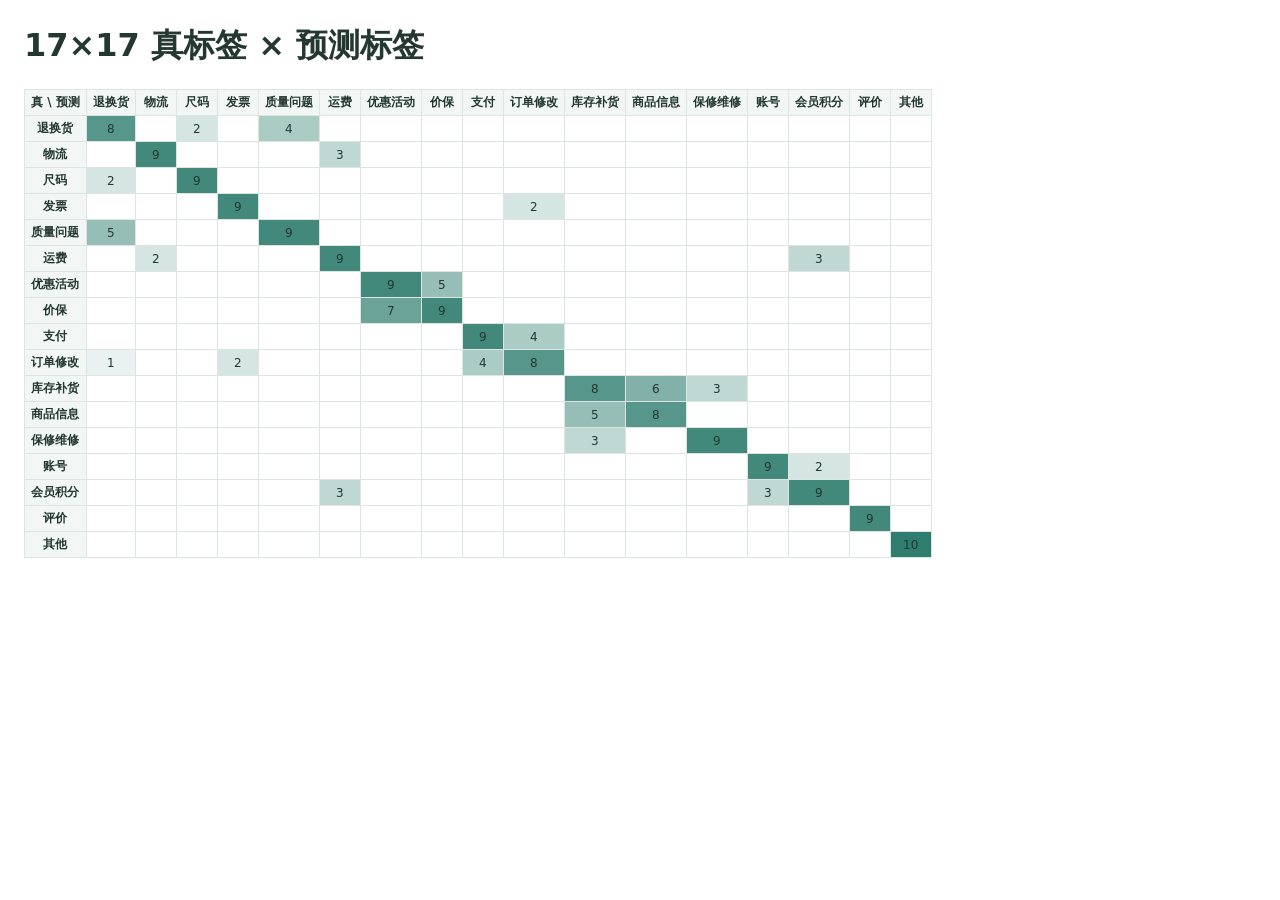
<file: evals/reports/ch10-topic-20261102-215702.html>
<!doctype html><html lang='zh-CN'><head><meta charset='utf-8'><title>ch10 混淆矩阵</title><style>body{font-family:system-ui,sans-serif;margin:24px;color:#243831}table{border-collapse:collapse;font-size:12px}th,td{border:1px solid #dce5e2;padding:4px 6px;text-align:center}th{background:#f2f7f5}td{min-width:28px}</style></head><body><h1>17×17 真标签 × 预测标签</h1><table><thead><tr><th>真 \ 预测</th><th>退换货</th><th>物流</th><th>尺码</th><th>发票</th><th>质量问题</th><th>运费</th><th>优惠活动</th><th>价保</th><th>支付</th><th>订单修改</th><th>库存补货</th><th>商品信息</th><th>保修维修</th><th>账号</th><th>会员积分</th><th>评价</th><th>其他</th></tr></thead><tbody><tr><th>退换货</th><td title='真:退换货 预测:退换货 次数:8' style='background:rgba(46,125,110,0.800)'>8</td><td title='真:退换货 预测:物流 次数:0' style='background:rgba(46,125,110,0.000)'></td><td title='真:退换货 预测:尺码 次数:2' style='background:rgba(46,125,110,0.200)'>2</td><td title='真:退换货 预测:发票 次数:0' style='background:rgba(46,125,110,0.000)'></td><td title='真:退换货 预测:质量问题 次数:4' style='background:rgba(46,125,110,0.400)'>4</td><td title='真:退换货 预测:运费 次数:0' style='background:rgba(46,125,110,0.000)'></td><td title='真:退换货 预测:优惠活动 次数:0' style='background:rgba(46,125,110,0.000)'></td><td title='真:退换货 预测:价保 次数:0' style='background:rgba(46,125,110,0.000)'></td><td title='真:退换货 预测:支付 次数:0' style='background:rgba(46,125,110,0.000)'></td><td title='真:退换货 预测:订单修改 次数:0' style='background:rgba(46,125,110,0.000)'></td><td title='真:退换货 预测:库存补货 次数:0' style='background:rgba(46,125,110,0.000)'></td><td title='真:退换货 预测:商品信息 次数:0' style='background:rgba(46,125,110,0.000)'></td><td title='真:退换货 预测:保修维修 次数:0' style='background:rgba(46,125,110,0.000)'></td><td title='真:退换货 预测:账号 次数:0' style='background:rgba(46,125,110,0.000)'></td><td title='真:退换货 预测:会员积分 次数:0' style='background:rgba(46,125,110,0.000)'></td><td title='真:退换货 预测:评价 次数:0' style='background:rgba(46,125,110,0.000)'></td><td title='真:退换货 预测:其他 次数:0' style='background:rgba(46,125,110,0.000)'></td></tr><tr><th>物流</th><td title='真:物流 预测:退换货 次数:0' style='background:rgba(46,125,110,0.000)'></td><td title='真:物流 预测:物流 次数:9' style='background:rgba(46,125,110,0.900)'>9</td><td title='真:物流 预测:尺码 次数:0' style='background:rgba(46,125,110,0.000)'></td><td title='真:物流 预测:发票 次数:0' style='background:rgba(46,125,110,0.000)'></td><td title='真:物流 预测:质量问题 次数:0' style='background:rgba(46,125,110,0.000)'></td><td title='真:物流 预测:运费 次数:3' style='background:rgba(46,125,110,0.300)'>3</td><td title='真:物流 预测:优惠活动 次数:0' style='background:rgba(46,125,110,0.000)'></td><td title='真:物流 预测:价保 次数:0' style='background:rgba(46,125,110,0.000)'></td><td title='真:物流 预测:支付 次数:0' style='background:rgba(46,125,110,0.000)'></td><td title='真:物流 预测:订单修改 次数:0' style='background:rgba(46,125,110,0.000)'></td><td title='真:物流 预测:库存补货 次数:0' style='background:rgba(46,125,110,0.000)'></td><td title='真:物流 预测:商品信息 次数:0' style='background:rgba(46,125,110,0.000)'></td><td title='真:物流 预测:保修维修 次数:0' style='background:rgba(46,125,110,0.000)'></td><td title='真:物流 预测:账号 次数:0' style='background:rgba(46,125,110,0.000)'></td><td title='真:物流 预测:会员积分 次数:0' style='background:rgba(46,125,110,0.000)'></td><td title='真:物流 预测:评价 次数:0' style='background:rgba(46,125,110,0.000)'></td><td title='真:物流 预测:其他 次数:0' style='background:rgba(46,125,110,0.000)'></td></tr><tr><th>尺码</th><td title='真:尺码 预测:退换货 次数:2' style='background:rgba(46,125,110,0.200)'>2</td><td title='真:尺码 预测:物流 次数:0' style='background:rgba(46,125,110,0.000)'></td><td title='真:尺码 预测:尺码 次数:9' style='background:rgba(46,125,110,0.900)'>9</td><td title='真:尺码 预测:发票 次数:0' style='background:rgba(46,125,110,0.000)'></td><td title='真:尺码 预测:质量问题 次数:0' style='background:rgba(46,125,110,0.000)'></td><td title='真:尺码 预测:运费 次数:0' style='background:rgba(46,125,110,0.000)'></td><td title='真:尺码 预测:优惠活动 次数:0' style='background:rgba(46,125,110,0.000)'></td><td title='真:尺码 预测:价保 次数:0' style='background:rgba(46,125,110,0.000)'></td><td title='真:尺码 预测:支付 次数:0' style='background:rgba(46,125,110,0.000)'></td><td title='真:尺码 预测:订单修改 次数:0' style='background:rgba(46,125,110,0.000)'></td><td title='真:尺码 预测:库存补货 次数:0' style='background:rgba(46,125,110,0.000)'></td><td title='真:尺码 预测:商品信息 次数:0' style='background:rgba(46,125,110,0.000)'></td><td title='真:尺码 预测:保修维修 次数:0' style='background:rgba(46,125,110,0.000)'></td><td title='真:尺码 预测:账号 次数:0' style='background:rgba(46,125,110,0.000)'></td><td title='真:尺码 预测:会员积分 次数:0' style='background:rgba(46,125,110,0.000)'></td><td title='真:尺码 预测:评价 次数:0' style='background:rgba(46,125,110,0.000)'></td><td title='真:尺码 预测:其他 次数:0' style='background:rgba(46,125,110,0.000)'></td></tr><tr><th>发票</th><td title='真:发票 预测:退换货 次数:0' style='background:rgba(46,125,110,0.000)'></td><td title='真:发票 预测:物流 次数:0' style='background:rgba(46,125,110,0.000)'></td><td title='真:发票 预测:尺码 次数:0' style='background:rgba(46,125,110,0.000)'></td><td title='真:发票 预测:发票 次数:9' style='background:rgba(46,125,110,0.900)'>9</td><td title='真:发票 预测:质量问题 次数:0' style='background:rgba(46,125,110,0.000)'></td><td title='真:发票 预测:运费 次数:0' style='background:rgba(46,125,110,0.000)'></td><td title='真:发票 预测:优惠活动 次数:0' style='background:rgba(46,125,110,0.000)'></td><td title='真:发票 预测:价保 次数:0' style='background:rgba(46,125,110,0.000)'></td><td title='真:发票 预测:支付 次数:0' style='background:rgba(46,125,110,0.000)'></td><td title='真:发票 预测:订单修改 次数:2' style='background:rgba(46,125,110,0.200)'>2</td><td title='真:发票 预测:库存补货 次数:0' style='background:rgba(46,125,110,0.000)'></td><td title='真:发票 预测:商品信息 次数:0' style='background:rgba(46,125,110,0.000)'></td><td title='真:发票 预测:保修维修 次数:0' style='background:rgba(46,125,110,0.000)'></td><td title='真:发票 预测:账号 次数:0' style='background:rgba(46,125,110,0.000)'></td><td title='真:发票 预测:会员积分 次数:0' style='background:rgba(46,125,110,0.000)'></td><td title='真:发票 预测:评价 次数:0' style='background:rgba(46,125,110,0.000)'></td><td title='真:发票 预测:其他 次数:0' style='background:rgba(46,125,110,0.000)'></td></tr><tr><th>质量问题</th><td title='真:质量问题 预测:退换货 次数:5' style='background:rgba(46,125,110,0.500)'>5</td><td title='真:质量问题 预测:物流 次数:0' style='background:rgba(46,125,110,0.000)'></td><td title='真:质量问题 预测:尺码 次数:0' style='background:rgba(46,125,110,0.000)'></td><td title='真:质量问题 预测:发票 次数:0' style='background:rgba(46,125,110,0.000)'></td><td title='真:质量问题 预测:质量问题 次数:9' style='background:rgba(46,125,110,0.900)'>9</td><td title='真:质量问题 预测:运费 次数:0' style='background:rgba(46,125,110,0.000)'></td><td title='真:质量问题 预测:优惠活动 次数:0' style='background:rgba(46,125,110,0.000)'></td><td title='真:质量问题 预测:价保 次数:0' style='background:rgba(46,125,110,0.000)'></td><td title='真:质量问题 预测:支付 次数:0' style='background:rgba(46,125,110,0.000)'></td><td title='真:质量问题 预测:订单修改 次数:0' style='background:rgba(46,125,110,0.000)'></td><td title='真:质量问题 预测:库存补货 次数:0' style='background:rgba(46,125,110,0.000)'></td><td title='真:质量问题 预测:商品信息 次数:0' style='background:rgba(46,125,110,0.000)'></td><td title='真:质量问题 预测:保修维修 次数:0' style='background:rgba(46,125,110,0.000)'></td><td title='真:质量问题 预测:账号 次数:0' style='background:rgba(46,125,110,0.000)'></td><td title='真:质量问题 预测:会员积分 次数:0' style='background:rgba(46,125,110,0.000)'></td><td title='真:质量问题 预测:评价 次数:0' style='background:rgba(46,125,110,0.000)'></td><td title='真:质量问题 预测:其他 次数:0' style='background:rgba(46,125,110,0.000)'></td></tr><tr><th>运费</th><td title='真:运费 预测:退换货 次数:0' style='background:rgba(46,125,110,0.000)'></td><td title='真:运费 预测:物流 次数:2' style='background:rgba(46,125,110,0.200)'>2</td><td title='真:运费 预测:尺码 次数:0' style='background:rgba(46,125,110,0.000)'></td><td title='真:运费 预测:发票 次数:0' style='background:rgba(46,125,110,0.000)'></td><td title='真:运费 预测:质量问题 次数:0' style='background:rgba(46,125,110,0.000)'></td><td title='真:运费 预测:运费 次数:9' style='background:rgba(46,125,110,0.900)'>9</td><td title='真:运费 预测:优惠活动 次数:0' style='background:rgba(46,125,110,0.000)'></td><td title='真:运费 预测:价保 次数:0' style='background:rgba(46,125,110,0.000)'></td><td title='真:运费 预测:支付 次数:0' style='background:rgba(46,125,110,0.000)'></td><td title='真:运费 预测:订单修改 次数:0' style='background:rgba(46,125,110,0.000)'></td><td title='真:运费 预测:库存补货 次数:0' style='background:rgba(46,125,110,0.000)'></td><td title='真:运费 预测:商品信息 次数:0' style='background:rgba(46,125,110,0.000)'></td><td title='真:运费 预测:保修维修 次数:0' style='background:rgba(46,125,110,0.000)'></td><td title='真:运费 预测:账号 次数:0' style='background:rgba(46,125,110,0.000)'></td><td title='真:运费 预测:会员积分 次数:3' style='background:rgba(46,125,110,0.300)'>3</td><td title='真:运费 预测:评价 次数:0' style='background:rgba(46,125,110,0.000)'></td><td title='真:运费 预测:其他 次数:0' style='background:rgba(46,125,110,0.000)'></td></tr><tr><th>优惠活动</th><td title='真:优惠活动 预测:退换货 次数:0' style='background:rgba(46,125,110,0.000)'></td><td title='真:优惠活动 预测:物流 次数:0' style='background:rgba(46,125,110,0.000)'></td><td title='真:优惠活动 预测:尺码 次数:0' style='background:rgba(46,125,110,0.000)'></td><td title='真:优惠活动 预测:发票 次数:0' style='background:rgba(46,125,110,0.000)'></td><td title='真:优惠活动 预测:质量问题 次数:0' style='background:rgba(46,125,110,0.000)'></td><td title='真:优惠活动 预测:运费 次数:0' style='background:rgba(46,125,110,0.000)'></td><td title='真:优惠活动 预测:优惠活动 次数:9' style='background:rgba(46,125,110,0.900)'>9</td><td title='真:优惠活动 预测:价保 次数:5' style='background:rgba(46,125,110,0.500)'>5</td><td title='真:优惠活动 预测:支付 次数:0' style='background:rgba(46,125,110,0.000)'></td><td title='真:优惠活动 预测:订单修改 次数:0' style='background:rgba(46,125,110,0.000)'></td><td title='真:优惠活动 预测:库存补货 次数:0' style='background:rgba(46,125,110,0.000)'></td><td title='真:优惠活动 预测:商品信息 次数:0' style='background:rgba(46,125,110,0.000)'></td><td title='真:优惠活动 预测:保修维修 次数:0' style='background:rgba(46,125,110,0.000)'></td><td title='真:优惠活动 预测:账号 次数:0' style='background:rgba(46,125,110,0.000)'></td><td title='真:优惠活动 预测:会员积分 次数:0' style='background:rgba(46,125,110,0.000)'></td><td title='真:优惠活动 预测:评价 次数:0' style='background:rgba(46,125,110,0.000)'></td><td title='真:优惠活动 预测:其他 次数:0' style='background:rgba(46,125,110,0.000)'></td></tr><tr><th>价保</th><td title='真:价保 预测:退换货 次数:0' style='background:rgba(46,125,110,0.000)'></td><td title='真:价保 预测:物流 次数:0' style='background:rgba(46,125,110,0.000)'></td><td title='真:价保 预测:尺码 次数:0' style='background:rgba(46,125,110,0.000)'></td><td title='真:价保 预测:发票 次数:0' style='background:rgba(46,125,110,0.000)'></td><td title='真:价保 预测:质量问题 次数:0' style='background:rgba(46,125,110,0.000)'></td><td title='真:价保 预测:运费 次数:0' style='background:rgba(46,125,110,0.000)'></td><td title='真:价保 预测:优惠活动 次数:7' style='background:rgba(46,125,110,0.700)'>7</td><td title='真:价保 预测:价保 次数:9' style='background:rgba(46,125,110,0.900)'>9</td><td title='真:价保 预测:支付 次数:0' style='background:rgba(46,125,110,0.000)'></td><td title='真:价保 预测:订单修改 次数:0' style='background:rgba(46,125,110,0.000)'></td><td title='真:价保 预测:库存补货 次数:0' style='background:rgba(46,125,110,0.000)'></td><td title='真:价保 预测:商品信息 次数:0' style='background:rgba(46,125,110,0.000)'></td><td title='真:价保 预测:保修维修 次数:0' style='background:rgba(46,125,110,0.000)'></td><td title='真:价保 预测:账号 次数:0' style='background:rgba(46,125,110,0.000)'></td><td title='真:价保 预测:会员积分 次数:0' style='background:rgba(46,125,110,0.000)'></td><td title='真:价保 预测:评价 次数:0' style='background:rgba(46,125,110,0.000)'></td><td title='真:价保 预测:其他 次数:0' style='background:rgba(46,125,110,0.000)'></td></tr><tr><th>支付</th><td title='真:支付 预测:退换货 次数:0' style='background:rgba(46,125,110,0.000)'></td><td title='真:支付 预测:物流 次数:0' style='background:rgba(46,125,110,0.000)'></td><td title='真:支付 预测:尺码 次数:0' style='background:rgba(46,125,110,0.000)'></td><td title='真:支付 预测:发票 次数:0' style='background:rgba(46,125,110,0.000)'></td><td title='真:支付 预测:质量问题 次数:0' style='background:rgba(46,125,110,0.000)'></td><td title='真:支付 预测:运费 次数:0' style='background:rgba(46,125,110,0.000)'></td><td title='真:支付 预测:优惠活动 次数:0' style='background:rgba(46,125,110,0.000)'></td><td title='真:支付 预测:价保 次数:0' style='background:rgba(46,125,110,0.000)'></td><td title='真:支付 预测:支付 次数:9' style='background:rgba(46,125,110,0.900)'>9</td><td title='真:支付 预测:订单修改 次数:4' style='background:rgba(46,125,110,0.400)'>4</td><td title='真:支付 预测:库存补货 次数:0' style='background:rgba(46,125,110,0.000)'></td><td title='真:支付 预测:商品信息 次数:0' style='background:rgba(46,125,110,0.000)'></td><td title='真:支付 预测:保修维修 次数:0' style='background:rgba(46,125,110,0.000)'></td><td title='真:支付 预测:账号 次数:0' style='background:rgba(46,125,110,0.000)'></td><td title='真:支付 预测:会员积分 次数:0' style='background:rgba(46,125,110,0.000)'></td><td title='真:支付 预测:评价 次数:0' style='background:rgba(46,125,110,0.000)'></td><td title='真:支付 预测:其他 次数:0' style='background:rgba(46,125,110,0.000)'></td></tr><tr><th>订单修改</th><td title='真:订单修改 预测:退换货 次数:1' style='background:rgba(46,125,110,0.100)'>1</td><td title='真:订单修改 预测:物流 次数:0' style='background:rgba(46,125,110,0.000)'></td><td title='真:订单修改 预测:尺码 次数:0' style='background:rgba(46,125,110,0.000)'></td><td title='真:订单修改 预测:发票 次数:2' style='background:rgba(46,125,110,0.200)'>2</td><td title='真:订单修改 预测:质量问题 次数:0' style='background:rgba(46,125,110,0.000)'></td><td title='真:订单修改 预测:运费 次数:0' style='background:rgba(46,125,110,0.000)'></td><td title='真:订单修改 预测:优惠活动 次数:0' style='background:rgba(46,125,110,0.000)'></td><td title='真:订单修改 预测:价保 次数:0' style='background:rgba(46,125,110,0.000)'></td><td title='真:订单修改 预测:支付 次数:4' style='background:rgba(46,125,110,0.400)'>4</td><td title='真:订单修改 预测:订单修改 次数:8' style='background:rgba(46,125,110,0.800)'>8</td><td title='真:订单修改 预测:库存补货 次数:0' style='background:rgba(46,125,110,0.000)'></td><td title='真:订单修改 预测:商品信息 次数:0' style='background:rgba(46,125,110,0.000)'></td><td title='真:订单修改 预测:保修维修 次数:0' style='background:rgba(46,125,110,0.000)'></td><td title='真:订单修改 预测:账号 次数:0' style='background:rgba(46,125,110,0.000)'></td><td title='真:订单修改 预测:会员积分 次数:0' style='background:rgba(46,125,110,0.000)'></td><td title='真:订单修改 预测:评价 次数:0' style='background:rgba(46,125,110,0.000)'></td><td title='真:订单修改 预测:其他 次数:0' style='background:rgba(46,125,110,0.000)'></td></tr><tr><th>库存补货</th><td title='真:库存补货 预测:退换货 次数:0' style='background:rgba(46,125,110,0.000)'></td><td title='真:库存补货 预测:物流 次数:0' style='background:rgba(46,125,110,0.000)'></td><td title='真:库存补货 预测:尺码 次数:0' style='background:rgba(46,125,110,0.000)'></td><td title='真:库存补货 预测:发票 次数:0' style='background:rgba(46,125,110,0.000)'></td><td title='真:库存补货 预测:质量问题 次数:0' style='background:rgba(46,125,110,0.000)'></td><td title='真:库存补货 预测:运费 次数:0' style='background:rgba(46,125,110,0.000)'></td><td title='真:库存补货 预测:优惠活动 次数:0' style='background:rgba(46,125,110,0.000)'></td><td title='真:库存补货 预测:价保 次数:0' style='background:rgba(46,125,110,0.000)'></td><td title='真:库存补货 预测:支付 次数:0' style='background:rgba(46,125,110,0.000)'></td><td title='真:库存补货 预测:订单修改 次数:0' style='background:rgba(46,125,110,0.000)'></td><td title='真:库存补货 预测:库存补货 次数:8' style='background:rgba(46,125,110,0.800)'>8</td><td title='真:库存补货 预测:商品信息 次数:6' style='background:rgba(46,125,110,0.600)'>6</td><td title='真:库存补货 预测:保修维修 次数:3' style='background:rgba(46,125,110,0.300)'>3</td><td title='真:库存补货 预测:账号 次数:0' style='background:rgba(46,125,110,0.000)'></td><td title='真:库存补货 预测:会员积分 次数:0' style='background:rgba(46,125,110,0.000)'></td><td title='真:库存补货 预测:评价 次数:0' style='background:rgba(46,125,110,0.000)'></td><td title='真:库存补货 预测:其他 次数:0' style='background:rgba(46,125,110,0.000)'></td></tr><tr><th>商品信息</th><td title='真:商品信息 预测:退换货 次数:0' style='background:rgba(46,125,110,0.000)'></td><td title='真:商品信息 预测:物流 次数:0' style='background:rgba(46,125,110,0.000)'></td><td title='真:商品信息 预测:尺码 次数:0' style='background:rgba(46,125,110,0.000)'></td><td title='真:商品信息 预测:发票 次数:0' style='background:rgba(46,125,110,0.000)'></td><td title='真:商品信息 预测:质量问题 次数:0' style='background:rgba(46,125,110,0.000)'></td><td title='真:商品信息 预测:运费 次数:0' style='background:rgba(46,125,110,0.000)'></td><td title='真:商品信息 预测:优惠活动 次数:0' style='background:rgba(46,125,110,0.000)'></td><td title='真:商品信息 预测:价保 次数:0' style='background:rgba(46,125,110,0.000)'></td><td title='真:商品信息 预测:支付 次数:0' style='background:rgba(46,125,110,0.000)'></td><td title='真:商品信息 预测:订单修改 次数:0' style='background:rgba(46,125,110,0.000)'></td><td title='真:商品信息 预测:库存补货 次数:5' style='background:rgba(46,125,110,0.500)'>5</td><td title='真:商品信息 预测:商品信息 次数:8' style='background:rgba(46,125,110,0.800)'>8</td><td title='真:商品信息 预测:保修维修 次数:0' style='background:rgba(46,125,110,0.000)'></td><td title='真:商品信息 预测:账号 次数:0' style='background:rgba(46,125,110,0.000)'></td><td title='真:商品信息 预测:会员积分 次数:0' style='background:rgba(46,125,110,0.000)'></td><td title='真:商品信息 预测:评价 次数:0' style='background:rgba(46,125,110,0.000)'></td><td title='真:商品信息 预测:其他 次数:0' style='background:rgba(46,125,110,0.000)'></td></tr><tr><th>保修维修</th><td title='真:保修维修 预测:退换货 次数:0' style='background:rgba(46,125,110,0.000)'></td><td title='真:保修维修 预测:物流 次数:0' style='background:rgba(46,125,110,0.000)'></td><td title='真:保修维修 预测:尺码 次数:0' style='background:rgba(46,125,110,0.000)'></td><td title='真:保修维修 预测:发票 次数:0' style='background:rgba(46,125,110,0.000)'></td><td title='真:保修维修 预测:质量问题 次数:0' style='background:rgba(46,125,110,0.000)'></td><td title='真:保修维修 预测:运费 次数:0' style='background:rgba(46,125,110,0.000)'></td><td title='真:保修维修 预测:优惠活动 次数:0' style='background:rgba(46,125,110,0.000)'></td><td title='真:保修维修 预测:价保 次数:0' style='background:rgba(46,125,110,0.000)'></td><td title='真:保修维修 预测:支付 次数:0' style='background:rgba(46,125,110,0.000)'></td><td title='真:保修维修 预测:订单修改 次数:0' style='background:rgba(46,125,110,0.000)'></td><td title='真:保修维修 预测:库存补货 次数:3' style='background:rgba(46,125,110,0.300)'>3</td><td title='真:保修维修 预测:商品信息 次数:0' style='background:rgba(46,125,110,0.000)'></td><td title='真:保修维修 预测:保修维修 次数:9' style='background:rgba(46,125,110,0.900)'>9</td><td title='真:保修维修 预测:账号 次数:0' style='background:rgba(46,125,110,0.000)'></td><td title='真:保修维修 预测:会员积分 次数:0' style='background:rgba(46,125,110,0.000)'></td><td title='真:保修维修 预测:评价 次数:0' style='background:rgba(46,125,110,0.000)'></td><td title='真:保修维修 预测:其他 次数:0' style='background:rgba(46,125,110,0.000)'></td></tr><tr><th>账号</th><td title='真:账号 预测:退换货 次数:0' style='background:rgba(46,125,110,0.000)'></td><td title='真:账号 预测:物流 次数:0' style='background:rgba(46,125,110,0.000)'></td><td title='真:账号 预测:尺码 次数:0' style='background:rgba(46,125,110,0.000)'></td><td title='真:账号 预测:发票 次数:0' style='background:rgba(46,125,110,0.000)'></td><td title='真:账号 预测:质量问题 次数:0' style='background:rgba(46,125,110,0.000)'></td><td title='真:账号 预测:运费 次数:0' style='background:rgba(46,125,110,0.000)'></td><td title='真:账号 预测:优惠活动 次数:0' style='background:rgba(46,125,110,0.000)'></td><td title='真:账号 预测:价保 次数:0' style='background:rgba(46,125,110,0.000)'></td><td title='真:账号 预测:支付 次数:0' style='background:rgba(46,125,110,0.000)'></td><td title='真:账号 预测:订单修改 次数:0' style='background:rgba(46,125,110,0.000)'></td><td title='真:账号 预测:库存补货 次数:0' style='background:rgba(46,125,110,0.000)'></td><td title='真:账号 预测:商品信息 次数:0' style='background:rgba(46,125,110,0.000)'></td><td title='真:账号 预测:保修维修 次数:0' style='background:rgba(46,125,110,0.000)'></td><td title='真:账号 预测:账号 次数:9' style='background:rgba(46,125,110,0.900)'>9</td><td title='真:账号 预测:会员积分 次数:2' style='background:rgba(46,125,110,0.200)'>2</td><td title='真:账号 预测:评价 次数:0' style='background:rgba(46,125,110,0.000)'></td><td title='真:账号 预测:其他 次数:0' style='background:rgba(46,125,110,0.000)'></td></tr><tr><th>会员积分</th><td title='真:会员积分 预测:退换货 次数:0' style='background:rgba(46,125,110,0.000)'></td><td title='真:会员积分 预测:物流 次数:0' style='background:rgba(46,125,110,0.000)'></td><td title='真:会员积分 预测:尺码 次数:0' style='background:rgba(46,125,110,0.000)'></td><td title='真:会员积分 预测:发票 次数:0' style='background:rgba(46,125,110,0.000)'></td><td title='真:会员积分 预测:质量问题 次数:0' style='background:rgba(46,125,110,0.000)'></td><td title='真:会员积分 预测:运费 次数:3' style='background:rgba(46,125,110,0.300)'>3</td><td title='真:会员积分 预测:优惠活动 次数:0' style='background:rgba(46,125,110,0.000)'></td><td title='真:会员积分 预测:价保 次数:0' style='background:rgba(46,125,110,0.000)'></td><td title='真:会员积分 预测:支付 次数:0' style='background:rgba(46,125,110,0.000)'></td><td title='真:会员积分 预测:订单修改 次数:0' style='background:rgba(46,125,110,0.000)'></td><td title='真:会员积分 预测:库存补货 次数:0' style='background:rgba(46,125,110,0.000)'></td><td title='真:会员积分 预测:商品信息 次数:0' style='background:rgba(46,125,110,0.000)'></td><td title='真:会员积分 预测:保修维修 次数:0' style='background:rgba(46,125,110,0.000)'></td><td title='真:会员积分 预测:账号 次数:3' style='background:rgba(46,125,110,0.300)'>3</td><td title='真:会员积分 预测:会员积分 次数:9' style='background:rgba(46,125,110,0.900)'>9</td><td title='真:会员积分 预测:评价 次数:0' style='background:rgba(46,125,110,0.000)'></td><td title='真:会员积分 预测:其他 次数:0' style='background:rgba(46,125,110,0.000)'></td></tr><tr><th>评价</th><td title='真:评价 预测:退换货 次数:0' style='background:rgba(46,125,110,0.000)'></td><td title='真:评价 预测:物流 次数:0' style='background:rgba(46,125,110,0.000)'></td><td title='真:评价 预测:尺码 次数:0' style='background:rgba(46,125,110,0.000)'></td><td title='真:评价 预测:发票 次数:0' style='background:rgba(46,125,110,0.000)'></td><td title='真:评价 预测:质量问题 次数:0' style='background:rgba(46,125,110,0.000)'></td><td title='真:评价 预测:运费 次数:0' style='background:rgba(46,125,110,0.000)'></td><td title='真:评价 预测:优惠活动 次数:0' style='background:rgba(46,125,110,0.000)'></td><td title='真:评价 预测:价保 次数:0' style='background:rgba(46,125,110,0.000)'></td><td title='真:评价 预测:支付 次数:0' style='background:rgba(46,125,110,0.000)'></td><td title='真:评价 预测:订单修改 次数:0' style='background:rgba(46,125,110,0.000)'></td><td title='真:评价 预测:库存补货 次数:0' style='background:rgba(46,125,110,0.000)'></td><td title='真:评价 预测:商品信息 次数:0' style='background:rgba(46,125,110,0.000)'></td><td title='真:评价 预测:保修维修 次数:0' style='background:rgba(46,125,110,0.000)'></td><td title='真:评价 预测:账号 次数:0' style='background:rgba(46,125,110,0.000)'></td><td title='真:评价 预测:会员积分 次数:0' style='background:rgba(46,125,110,0.000)'></td><td title='真:评价 预测:评价 次数:9' style='background:rgba(46,125,110,0.900)'>9</td><td title='真:评价 预测:其他 次数:0' style='background:rgba(46,125,110,0.000)'></td></tr><tr><th>其他</th><td title='真:其他 预测:退换货 次数:0' style='background:rgba(46,125,110,0.000)'></td><td title='真:其他 预测:物流 次数:0' style='background:rgba(46,125,110,0.000)'></td><td title='真:其他 预测:尺码 次数:0' style='background:rgba(46,125,110,0.000)'></td><td title='真:其他 预测:发票 次数:0' style='background:rgba(46,125,110,0.000)'></td><td title='真:其他 预测:质量问题 次数:0' style='background:rgba(46,125,110,0.000)'></td><td title='真:其他 预测:运费 次数:0' style='background:rgba(46,125,110,0.000)'></td><td title='真:其他 预测:优惠活动 次数:0' style='background:rgba(46,125,110,0.000)'></td><td title='真:其他 预测:价保 次数:0' style='background:rgba(46,125,110,0.000)'></td><td title='真:其他 预测:支付 次数:0' style='background:rgba(46,125,110,0.000)'></td><td title='真:其他 预测:订单修改 次数:0' style='background:rgba(46,125,110,0.000)'></td><td title='真:其他 预测:库存补货 次数:0' style='background:rgba(46,125,110,0.000)'></td><td title='真:其他 预测:商品信息 次数:0' style='background:rgba(46,125,110,0.000)'></td><td title='真:其他 预测:保修维修 次数:0' style='background:rgba(46,125,110,0.000)'></td><td title='真:其他 预测:账号 次数:0' style='background:rgba(46,125,110,0.000)'></td><td title='真:其他 预测:会员积分 次数:0' style='background:rgba(46,125,110,0.000)'></td><td title='真:其他 预测:评价 次数:0' style='background:rgba(46,125,110,0.000)'></td><td title='真:其他 预测:其他 次数:10' style='background:rgba(46,125,110,1.000)'>10</td></tr></tbody></table></body></html>
</file>
